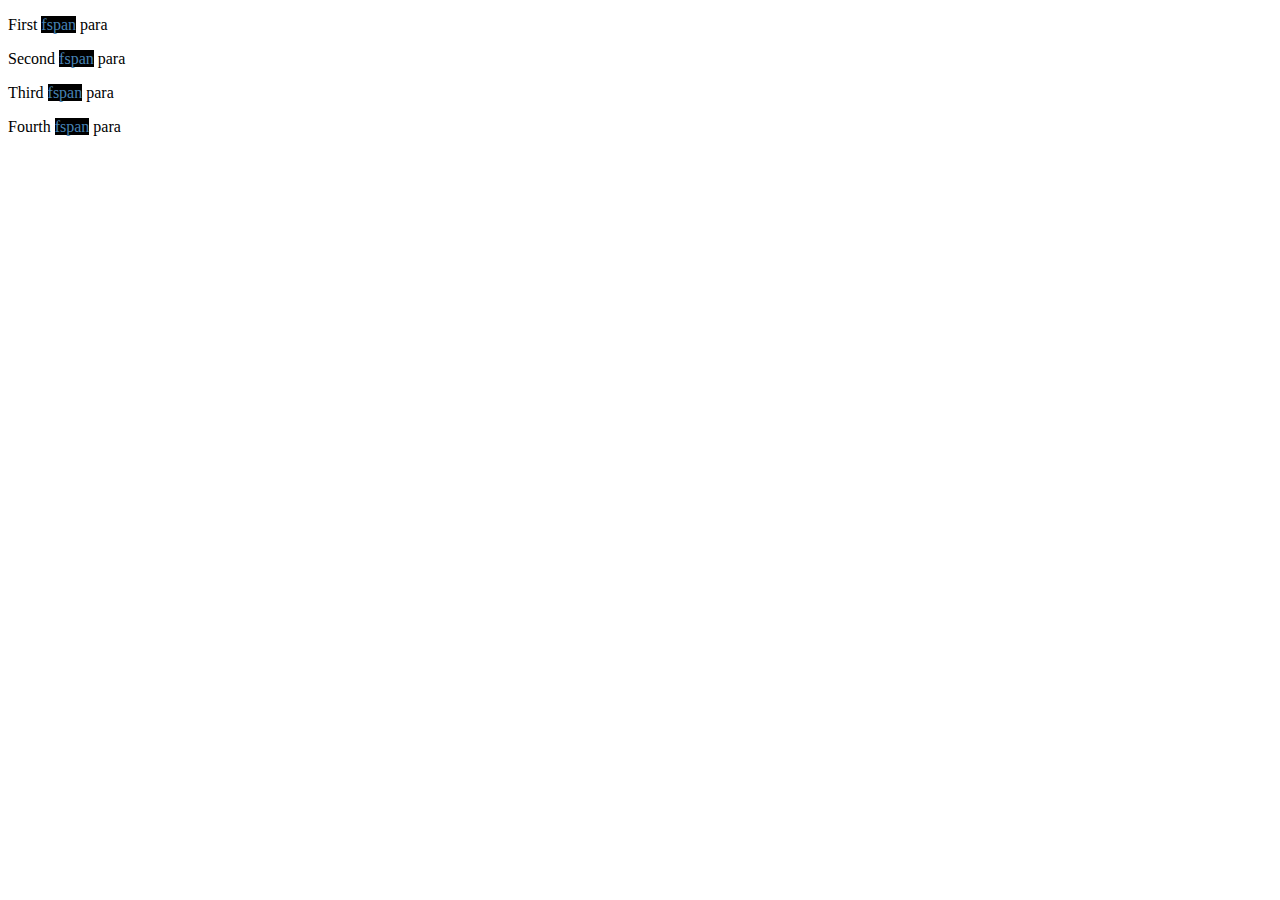
<file: Browser Events/index.html>
<!DOCTYPE html>
<html lang="en">
<head>
    <meta charset="UTF-8">
    <meta name="viewport" content="width=device-width, initial-scale=1.0">
    <title>Rachit Dhaka</title>
</head>
<body>
    <!-- <div>
        <p id="fpara"> Hello Ji</p>
        <a href="https://codehelp.in " id="fanchor"> Click here to go to Code Help Website</a>
    </div>    -->

    <div id="pdiv">
        <p id="fpara">First <span style="color: steelblue; background-color: black;">fspan</span> para</p>
        <p id="spara">Second <span style="color: steelblue; background-color: black;">fspan</span> para</p>
        <p id="thpara">Third <span style="color: steelblue; background-color: black;">fspan</span> para</p>
        <p id="fopara">Fourth <span style="color: steelblue; background-color: black;">fspan</span> para</p>
    </div>

    <div>
        
    </div>
    <script src="index.js" ></script> 
</body>
</html>
</file>
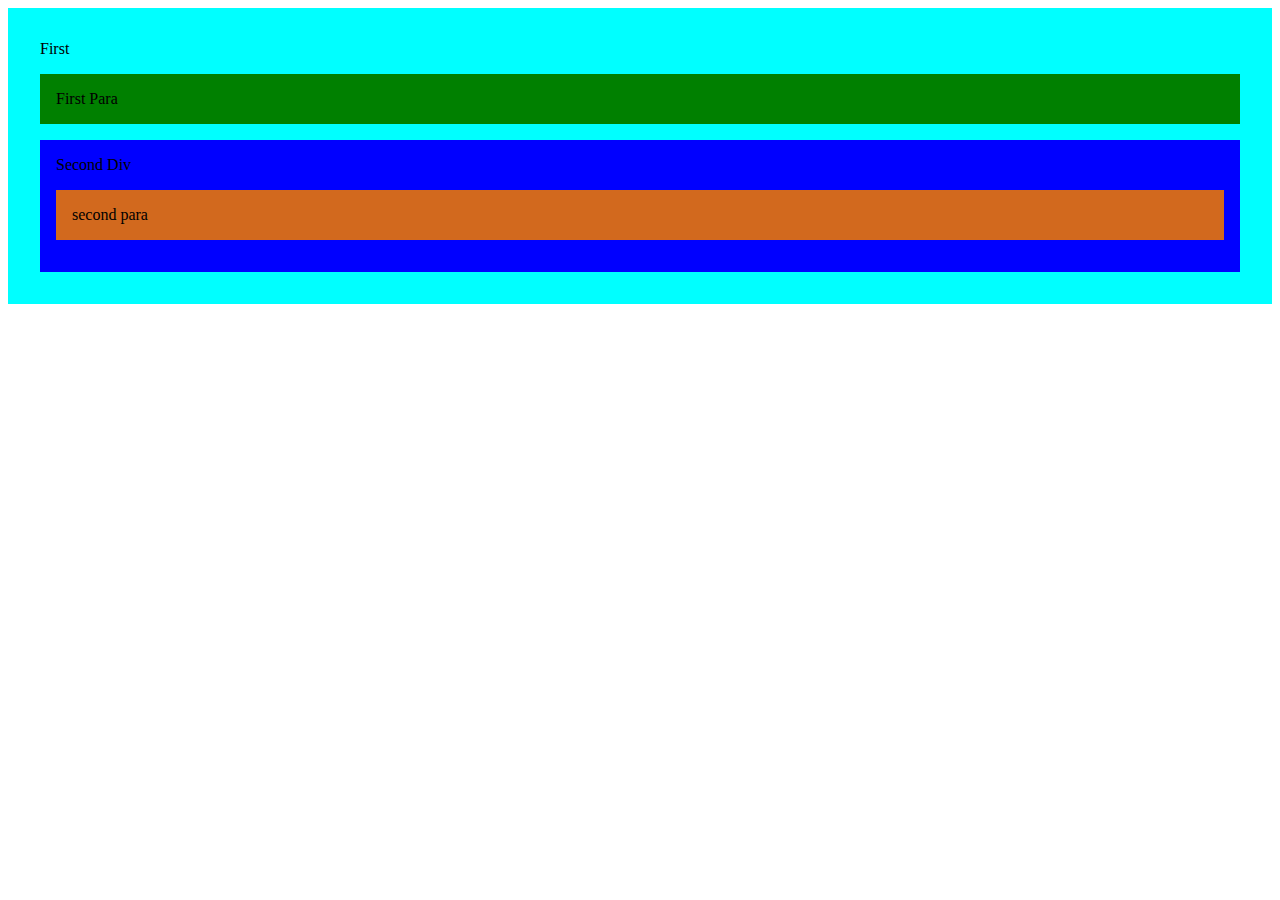
<file: Js DOM CSS/index.html>
<!DOCTYPE html>
<html lang="en">
<head>
    <meta charset="UTF-8">
    <meta name="viewport" content="width=device-width, initial-scale=1.0"> 
    <title>Rachit</title>
</head>
<body>
    <div id="fdiv" style="background-color: aqua; padding: 2rem;">
        First 
        <p id="fpara" style="background-color: green; padding: 1rem;" class="rachit dhaka">
            First Para 
        </p>
        <div id="sdiv" style="background-color: blue; padding: 1rem;">
            Second Div 
            <p id="spara" style="background-color: chocolate; padding: 1rem;">
                second para
            </p>
        </div>
    </div>
</body>
</html>
</file>
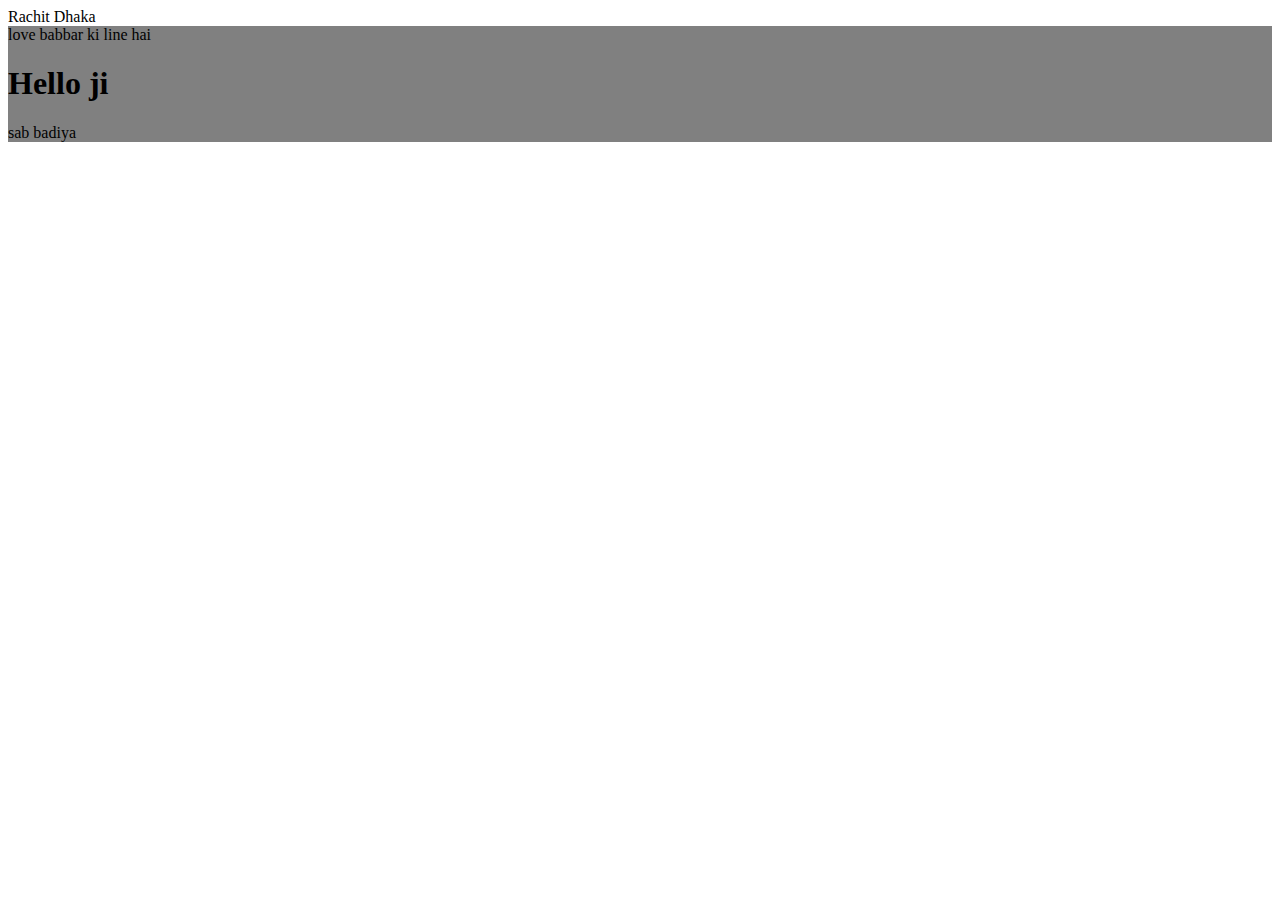
<file: Js DOM/index.html>
<!DOCTYPE html>
<html lang="en">
<head>
    <meta charset="UTF-8">
    <meta name="viewport" content="width=device-width, initial-scale=1.0">
    <title>Rachit Dhaka</title>
</head>
<body>
    <div>
        Rachit Dhaka
        <div id="mydiv" style="background-color: grey;">
            <h1>Hello ji</h1>
            <h2 id="fh2">kya hal chal sabi ke</h2>
            <p>sab badiya</p>
        </div>
    </div>
    <script src="index.js"></script>
</body>
</html>
</file>
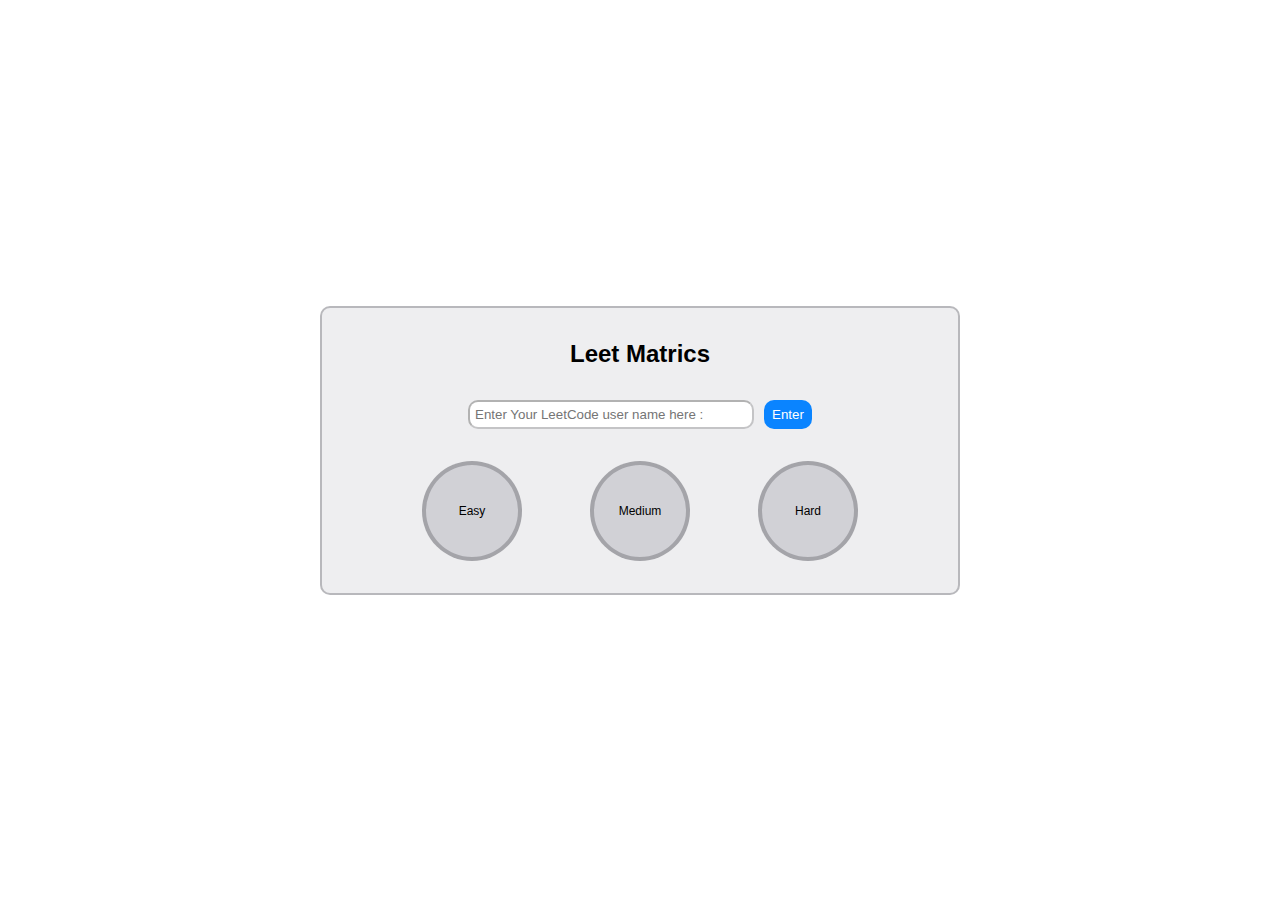
<file: LeetCode Stats Project/index.html>
<!DOCTYPE html>
<html lang="en">
<head>
    <meta charset="UTF-8">
    <meta name="viewport" content="width=device-width, initial-scale=1.0">
    <link rel="stylesheet" href="style.css">
    <title>LeetMetric</title>
</head>
<body>
    <div class="container">
        <h1> Leet Matrics</h1>
        
        <div class="user_container">
            <div class="user-input-container">
                <input type="text" placeholder="Enter Your LeetCode user name here : " id="user-input">
                <button id="search-button">Enter</button>
            </div>
        </div>

        <div class="stat-container">

            <div class="progress">

                <div class="progress-item ">
                    <div class="easy-progress circle">
                        <span id="easy-lable"></span>
                        Easy
                    </div>
                </div>

                <div class="progress-item ">
                    <div class="medium-progress circle" >
                        <span id="medium-lable"></span>
                        Medium
                    </div>
                </div>

                <div class="progress-item ">
                    <div class="hard-progress circle">
                        <span id="hard-lable"></span>
                        Hard
                    </div>
                </div>

            </div>

            <div class="card-container">

            </div>
        </div>
    </div>
    <script src="script.js"></script>
</body>
</html>
</file>
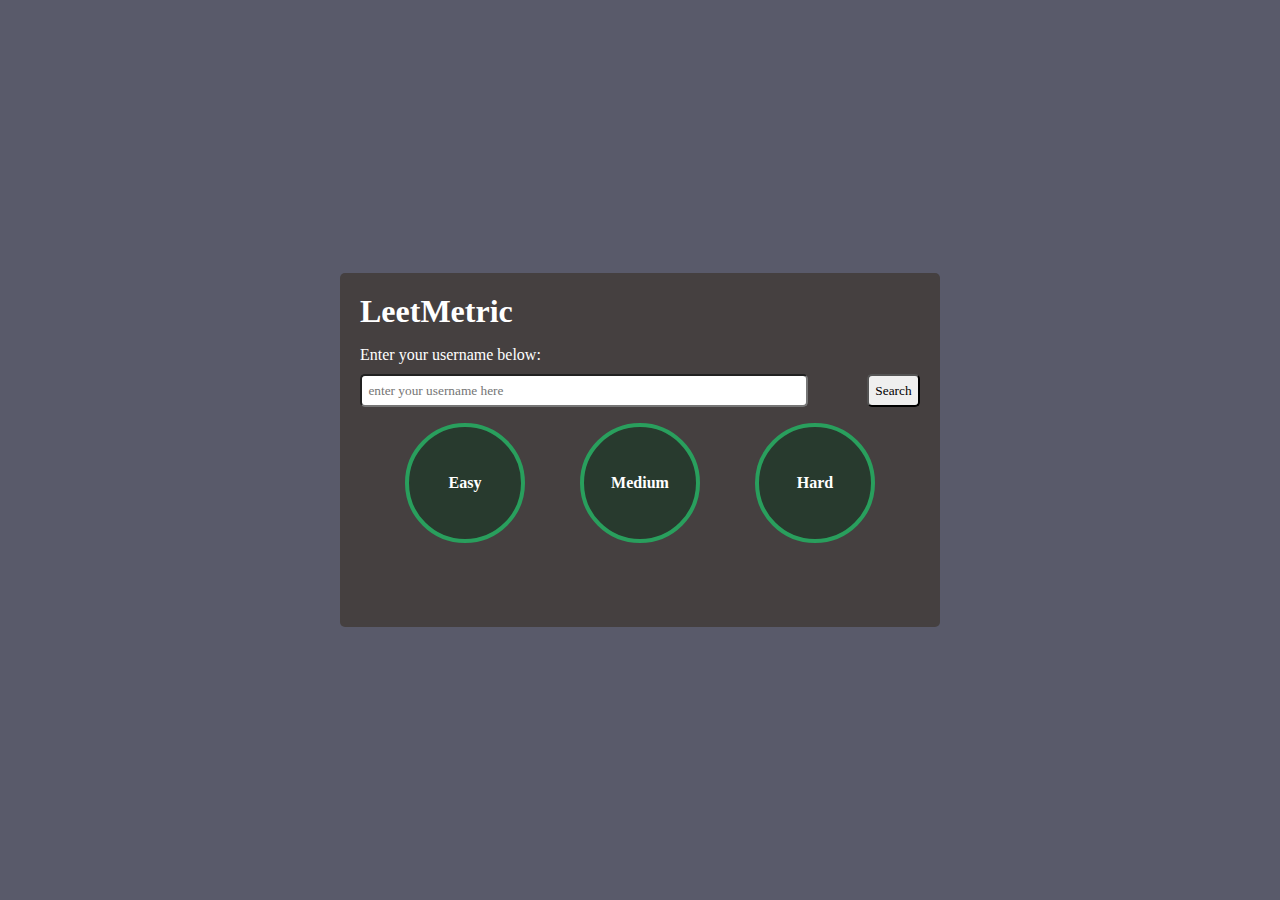
<file: lovebabbar ka code/index.html>
<!DOCTYPE html>
<html lang="en">
<head>
    <meta charset="UTF-8">
    <meta name="viewport" content="width=device-width, initial-scale=1.0">
    <title>LeetMetric</title>
    <link rel="stylesheet" href="stlye.css">
</head>
<body>
    
    <div class="container">
        <!-- heading
        user
        stats -->
        <h1>LeetMetric</h1>

        <div class="user-container">
            <p>Enter your username below:</p>
            <div class="user-input-container">
                <input type="text" placeholder="enter your username here" id="user-input">
                <button id="search-btn">Search</button>
            </div>
        </div>

        <div class="stats-container">
            
            <div class="progress">

                <div class="progress-item">
                    <div class="easy-progress circle">
                        <span id="easy-label"></span>
                        <p>Easy</p>
                    </div>
                </div>

                <div class="progress-item ">
                    <div class="medium-progress circle">
                        <span id="medium-label"></span>
                        <p>Medium</p>
                    </div>
                </div>

                <div class="progress-item ">
                    <div class="hard-progress circle">
                        <span id="hard-label"></span>
                        <p>Hard</p>
                    </div>
                </div>

            </div>

            <div class="stats-cards">
                <!-- directly populate card here from the JS code -->
            </div>

        </div>

    </div>

    <script src="script.js"></script>
</body>
</html>
</file>
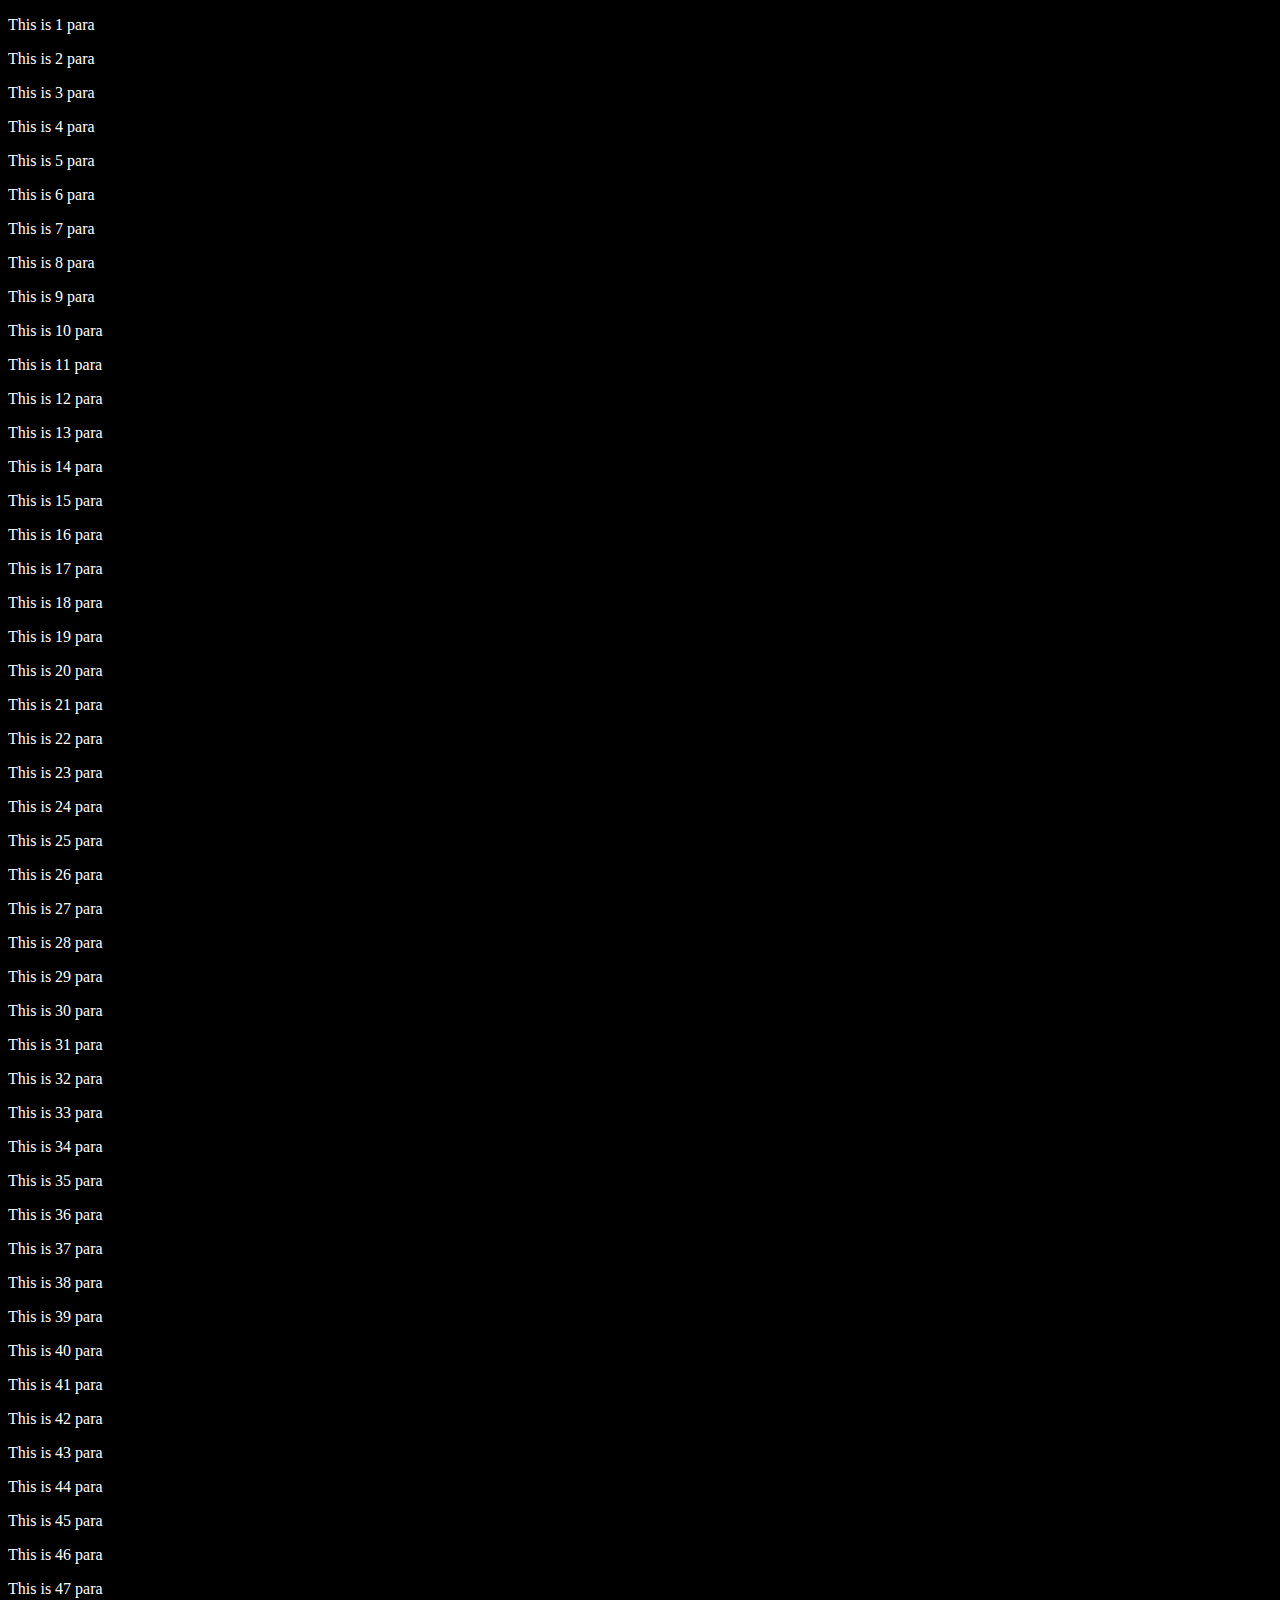
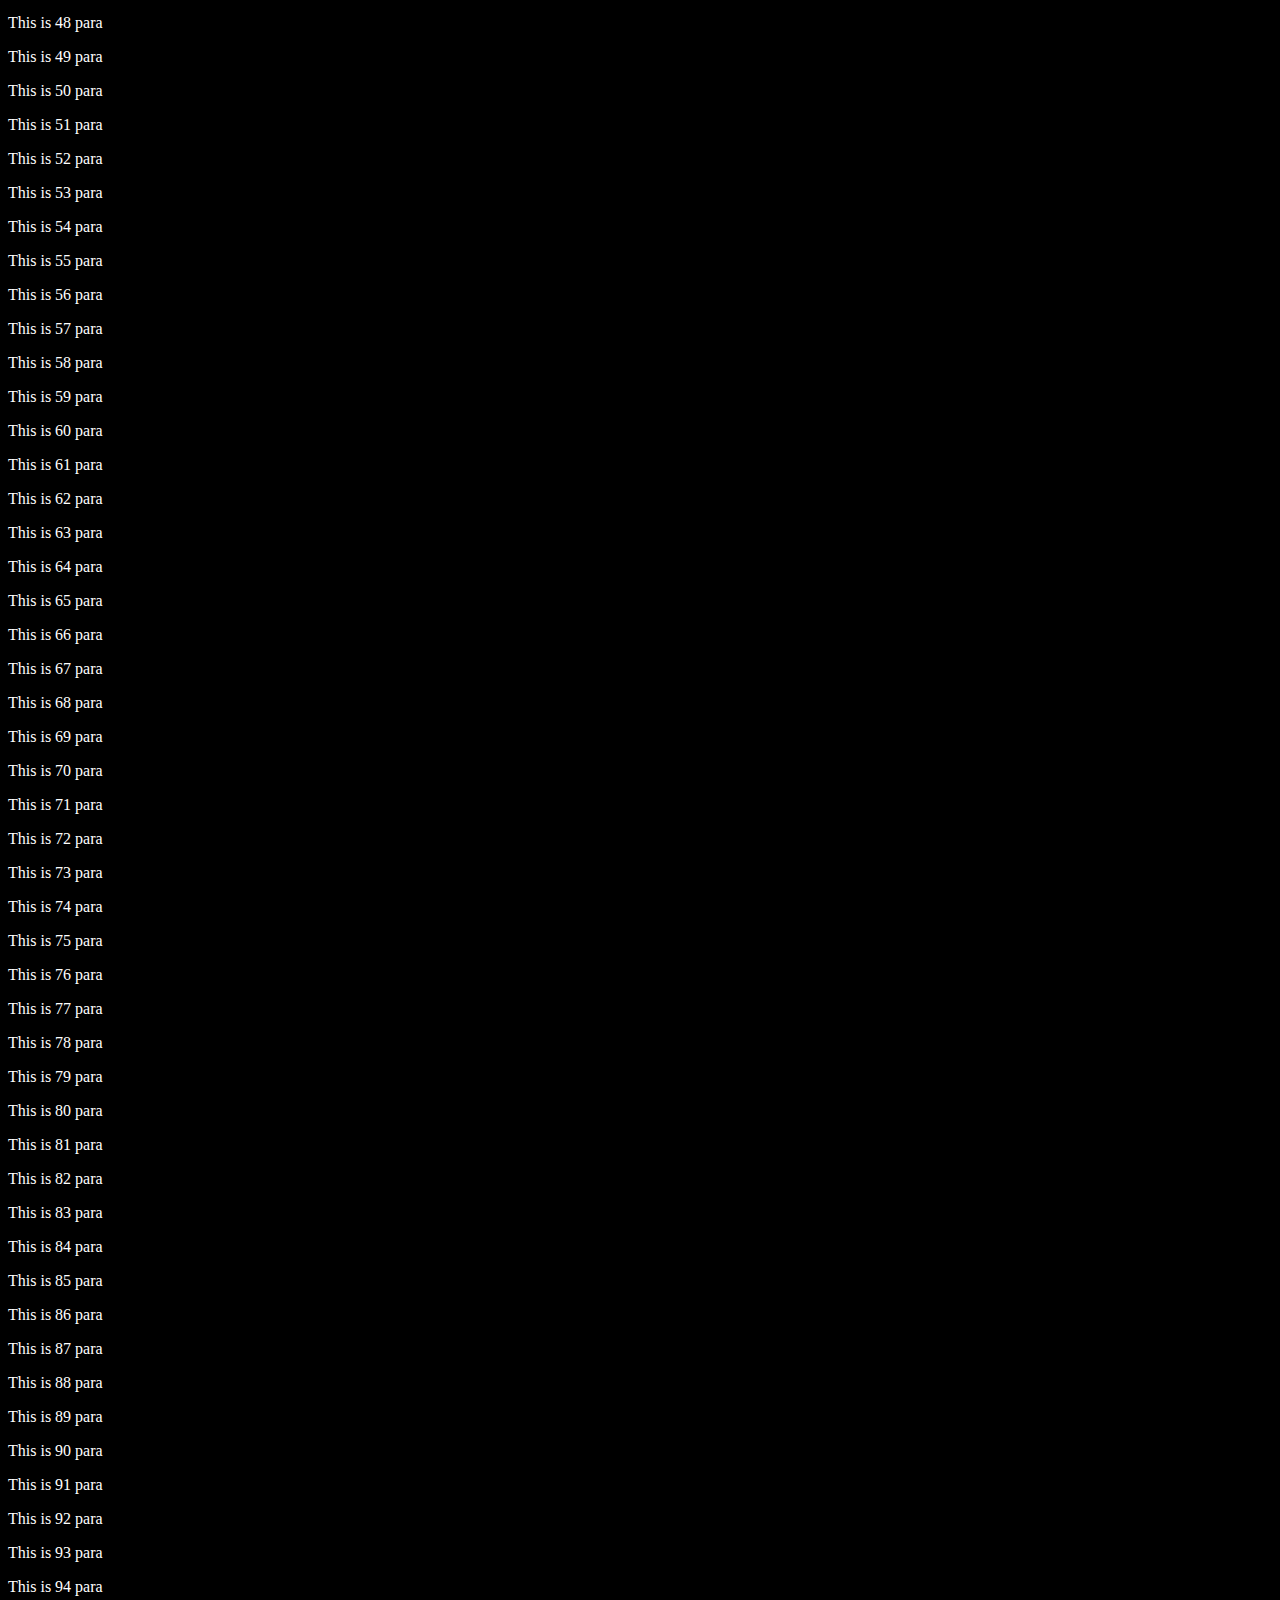
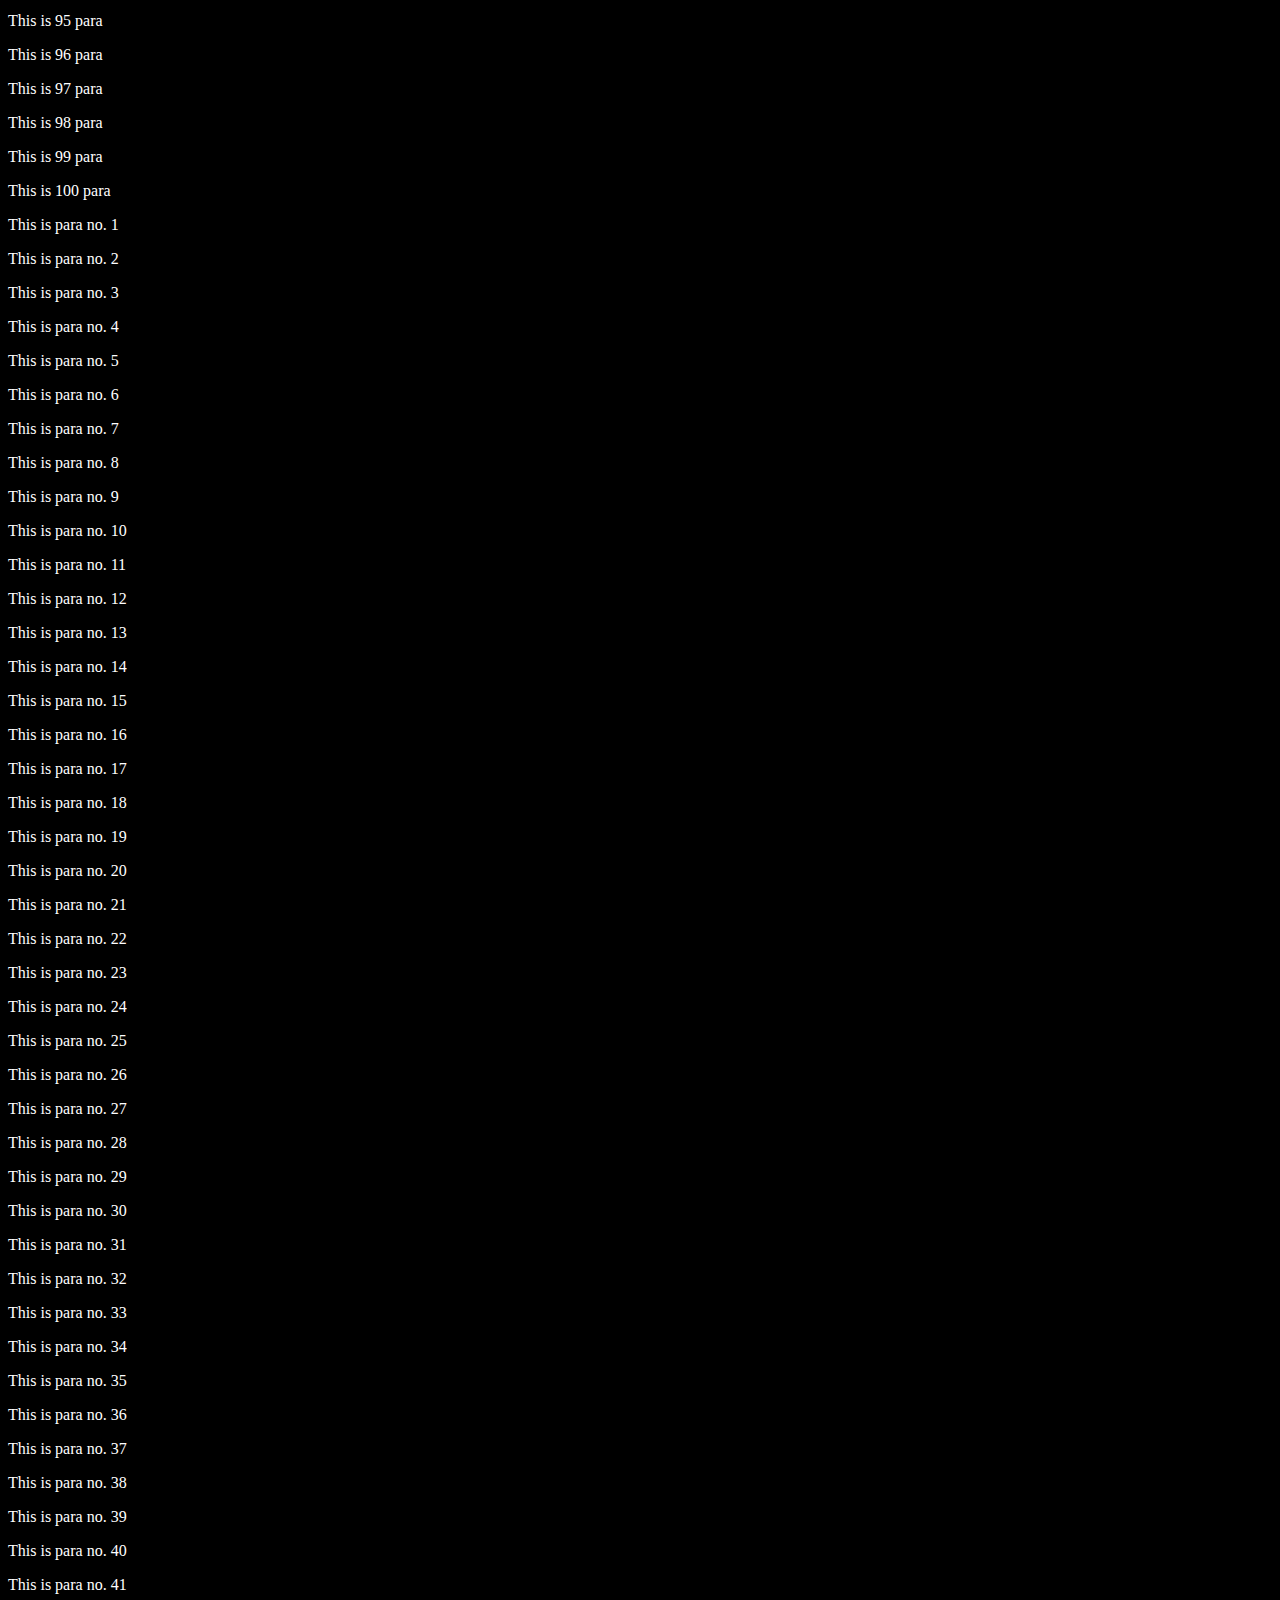
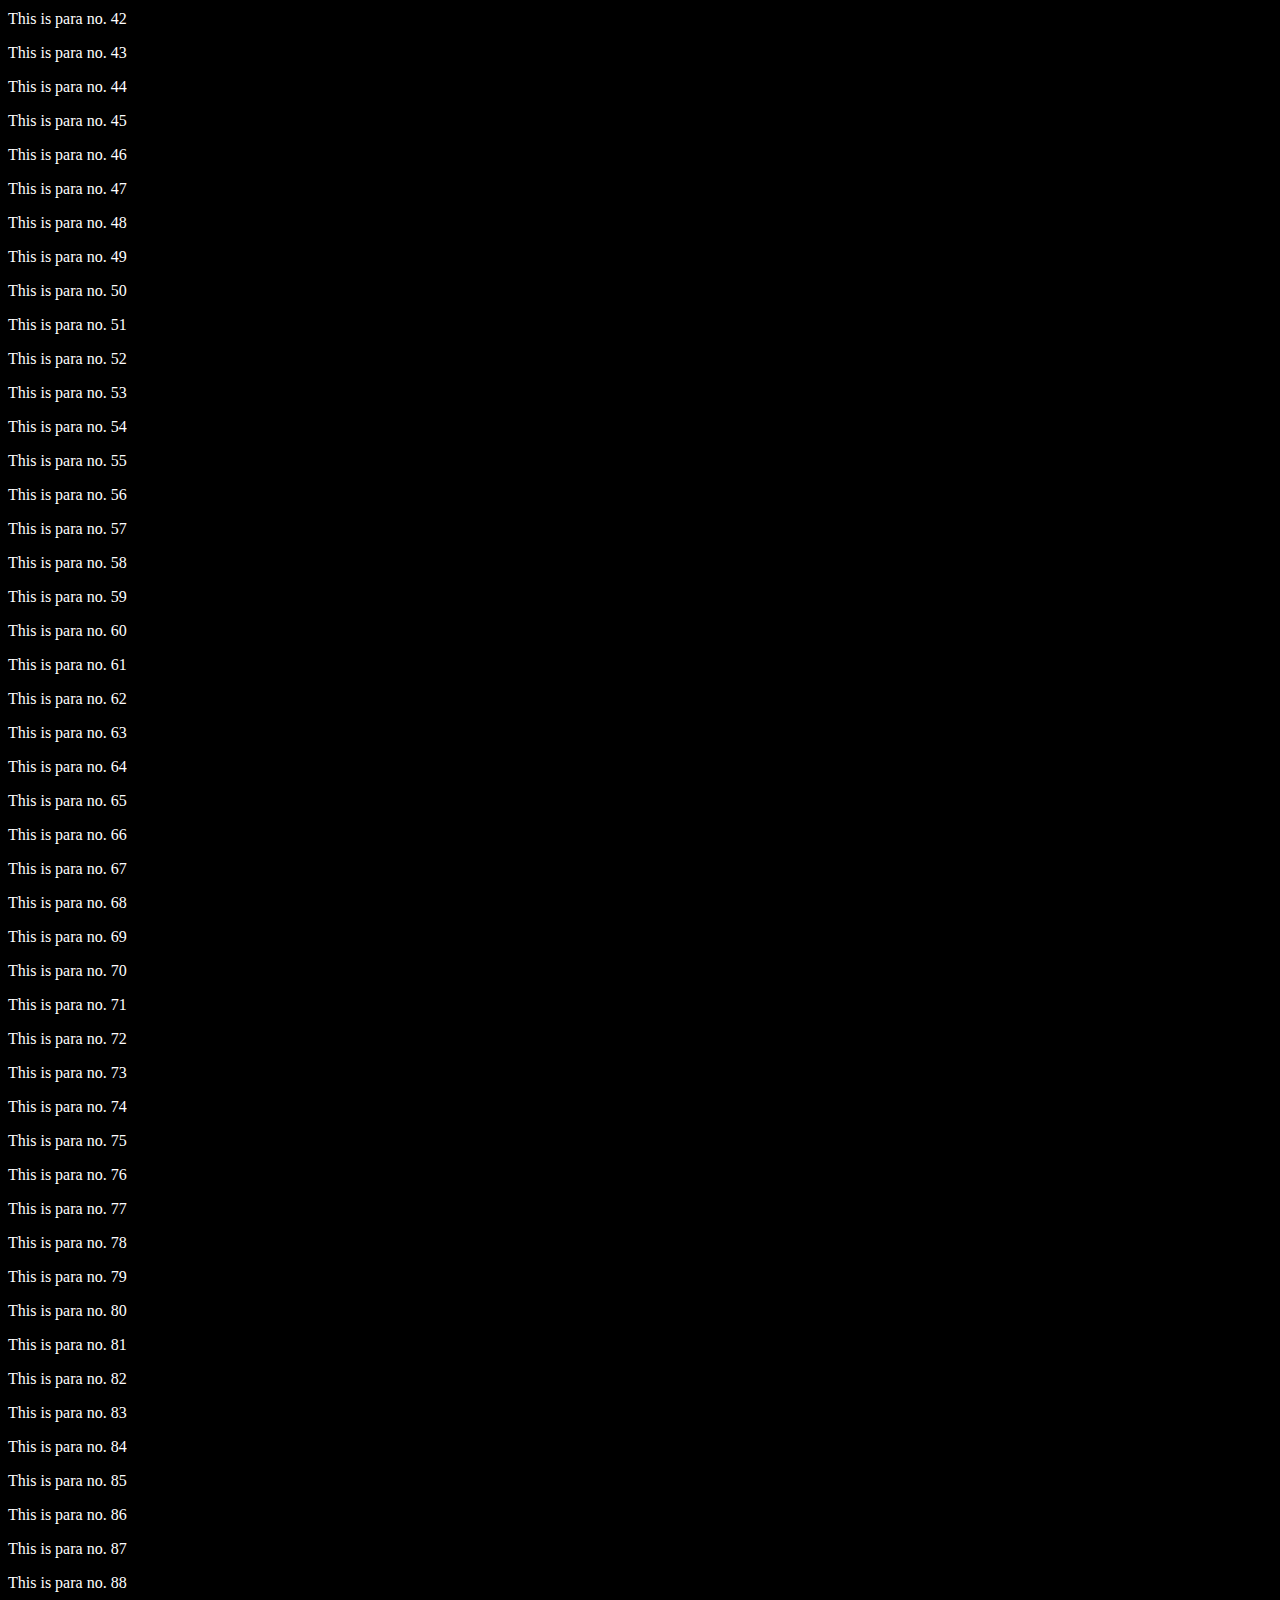
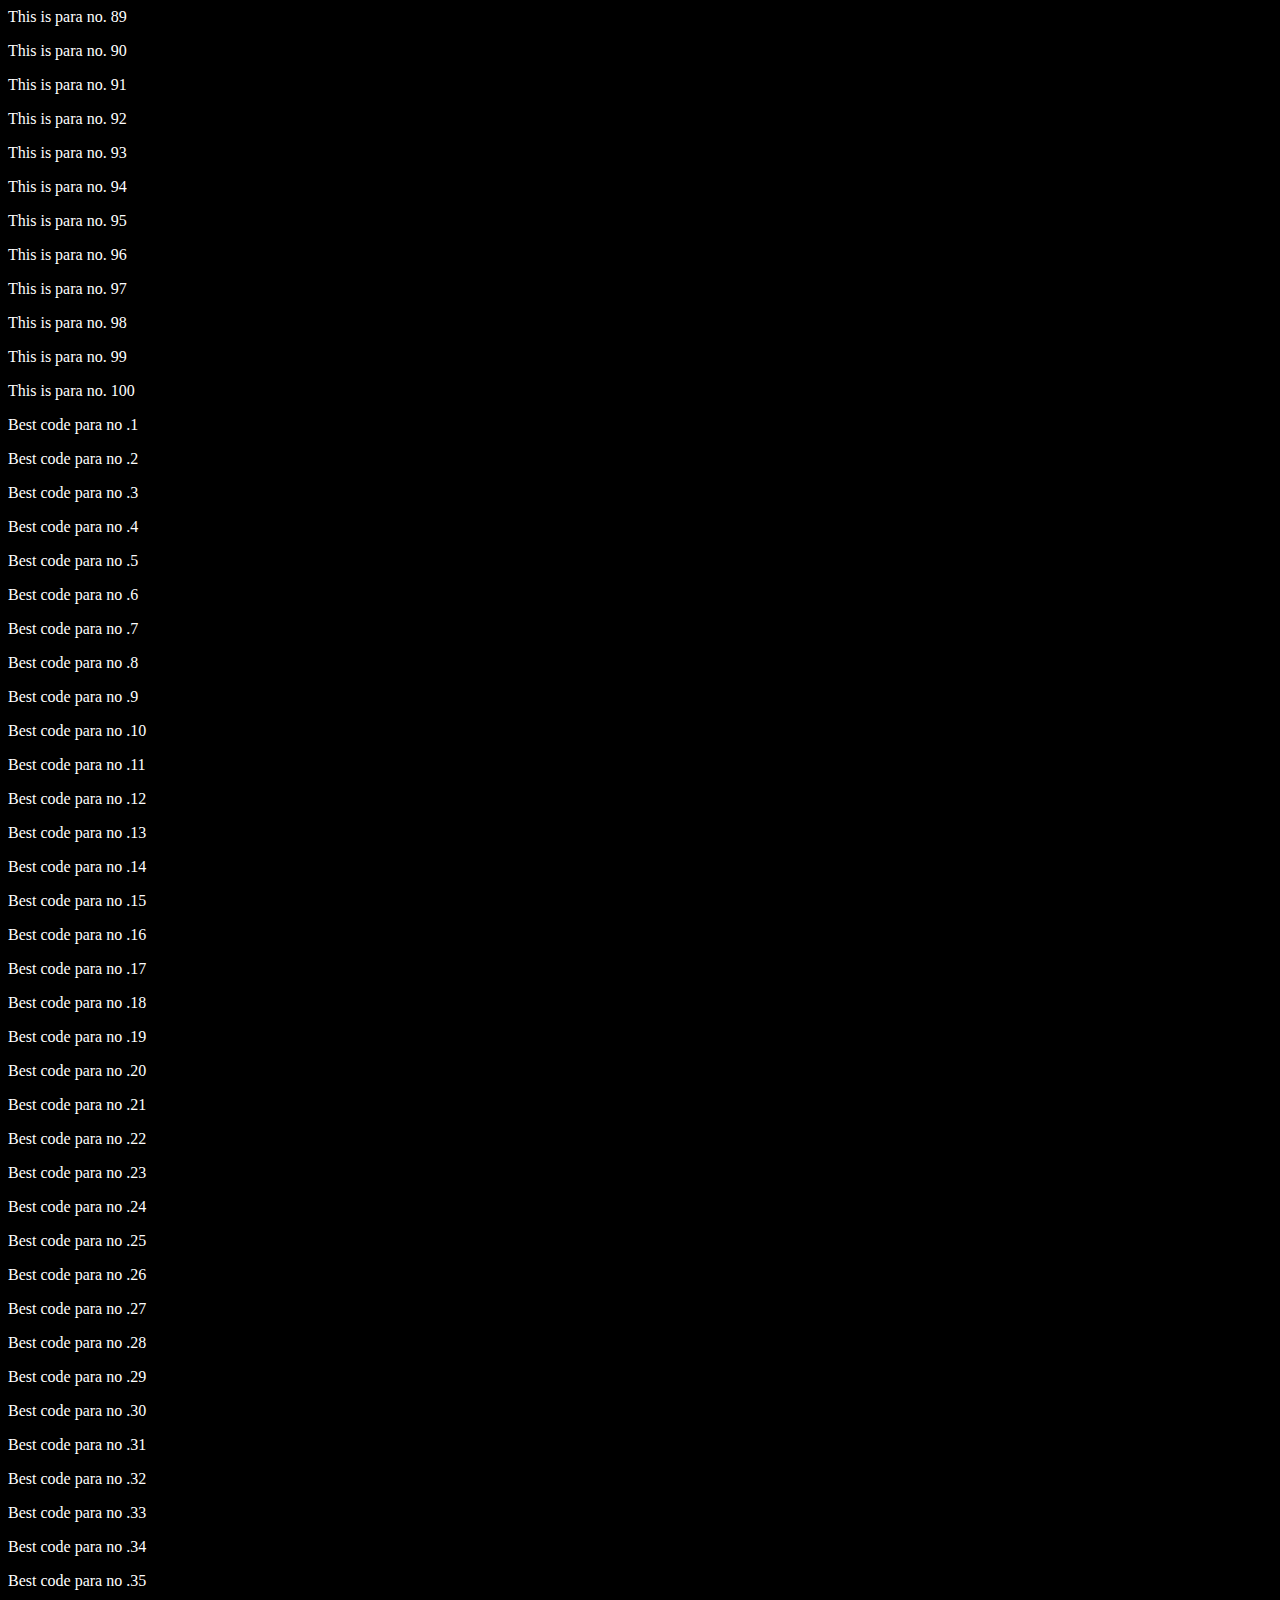
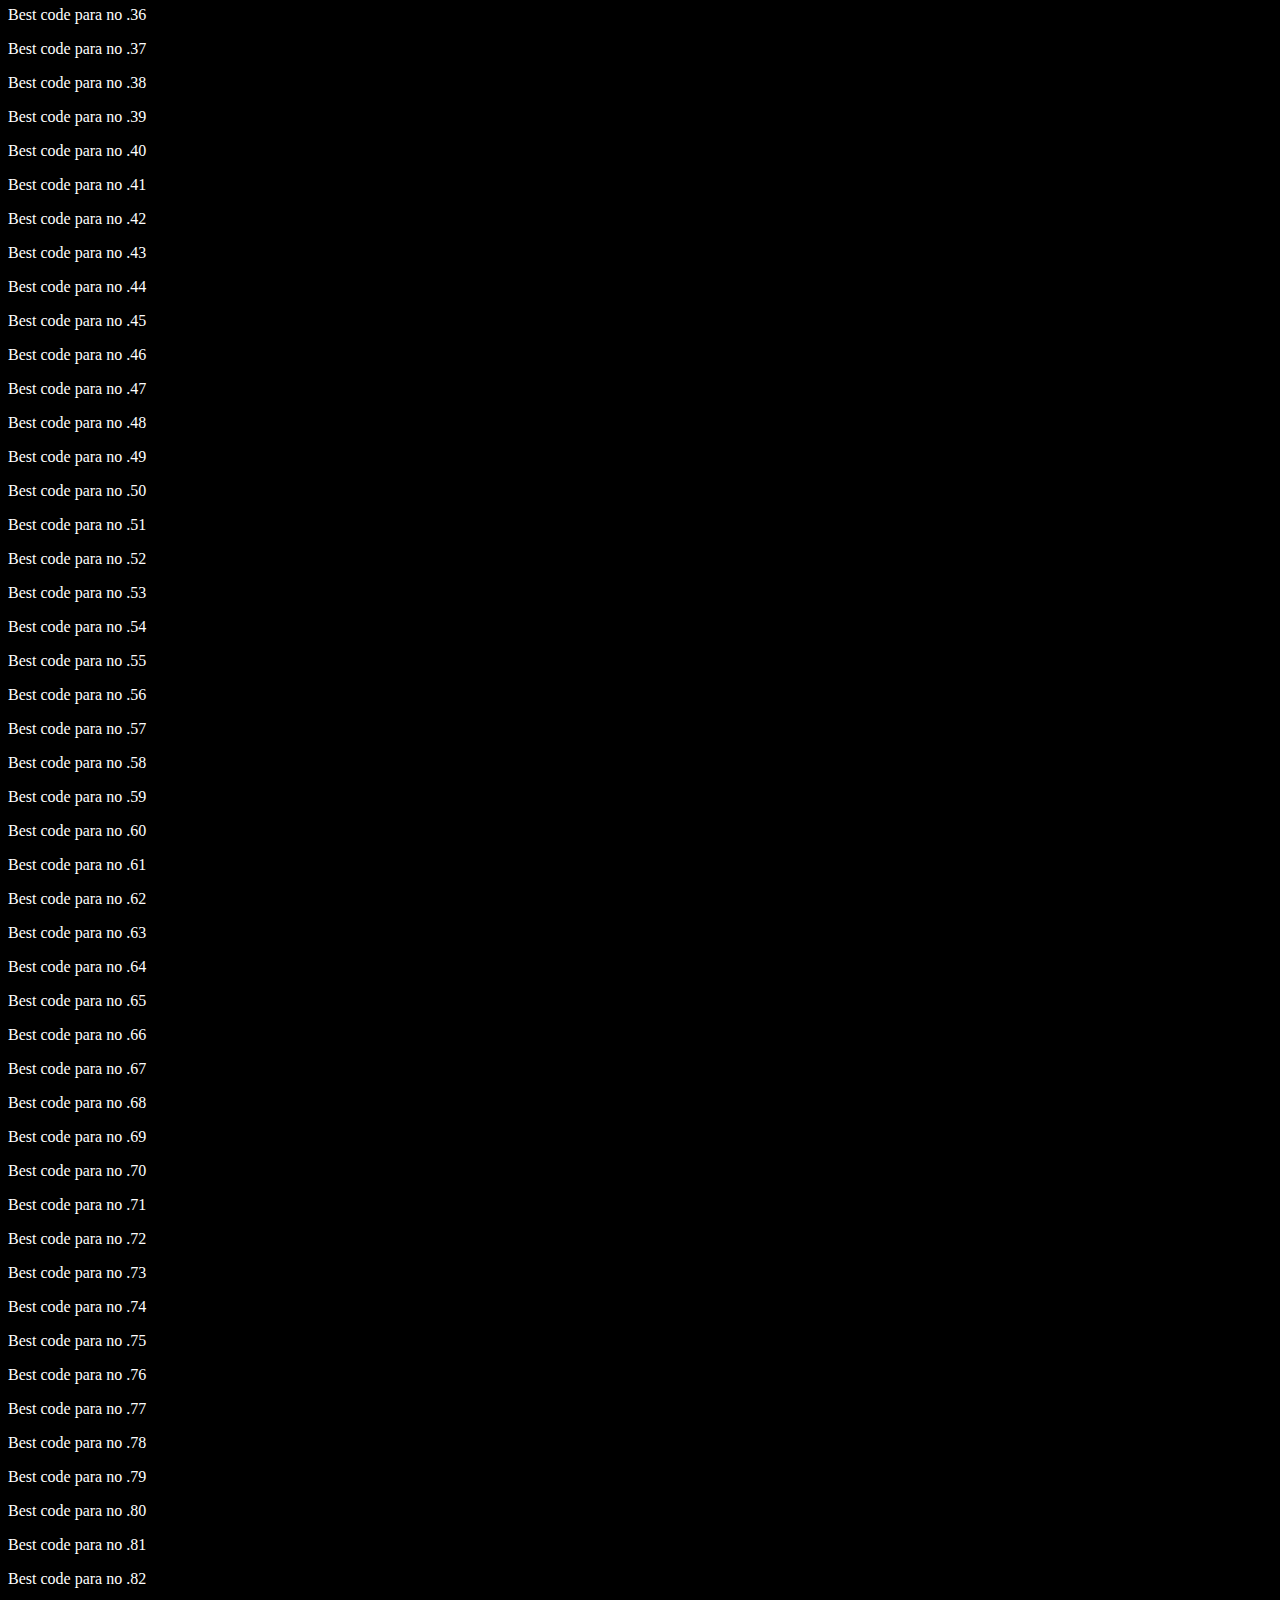
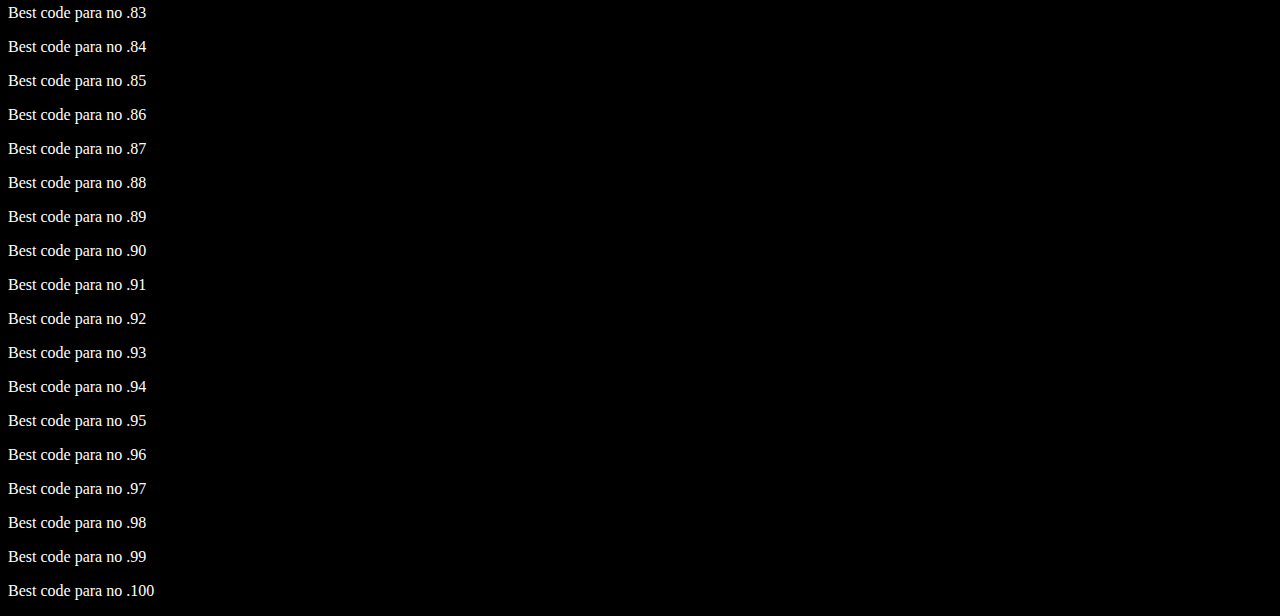
<file: performance improvement/index.html>
<!DOCTYPE html>
<html lang="en">
<head>
    <meta charset="UTF-8">
    <meta name="viewport" content="width=device-width, initial-scale=1.0">
    <link rel="stylesheet" href="style.css">
    <title>Rachit Dhaka</title>
</head>
<body>
    
    <script src="index.js"></script>
</body>
</html>
</file>
<file: LeetCode Stats Project/style.css>
*{
    margin: 0px;
    padding: 0px;
    box-sizing: border-box;
    font-family: 'SF Pro Text',-apple-system,BlinkMacSystemFont,Roboto,'Segoe UI',Helvetica,Arial,sans-serif,'Apple Color Emoji','Segoe UI Emoji','Segoe UI Symbol';

}

body{
    background-color: white(142, 68, 68);
    color: black;
    height: 100vh;
    display: flex;
    justify-content: center;
    align-items: center;


}

.container{
    display: flex;
    flex-direction: column;
    gap: 2rem;
    background-color:rgba(118, 118, 128, 0.12);
    padding: 2rem;
    border-radius: 10px;
    /* height: 80%; */
    width: 50%;
    border: 2px solid;
    border-color: #3c3c434d;
    

}

h1{
    font-size: 1.5rem;
    display: flex;
    justify-content: center;
}

.user_container{
    display: flex;
    flex-direction: column;
    gap: 10px;
    justify-content: center;
    
}

.user-input-container{
    display: flex;
    justify-content: center;
    gap: 10px;
    

    

}
#user-input{
    width: 50%;
    border-color:rgba(0, 0, 0, 0);
    padding: 5px;
    border-radius: 10px;
    border-color: #3c3c434d;

}
#search-button{
    border-color:rgba(0, 0, 0, 0);
    color: white;
    padding: 3px;
    border-radius: 10px;
    background-color: rgba(10, 132, 255, 1);
    width: 3rem;

}

.circle{
    background-color: 	rgba(209, 209, 214, 1);
    height: 100px;
    width: 100px;
    border-radius: 50%;
    border: 4px solid #3c3c434d;
    position: relative;
    display: flex;
    justify-content: center;
    align-items: center;
    font-size: 12px;
    background: conic-gradient(#34c759 var(--progress-degree,0%),rgba(209, 209, 214, 1) 0%);

}



.progress{
    display: flex;
    justify-content: space-evenly;
    flex-wrap: wrap;

}
</file>
<file: lovebabbar ka code/stlye.css>
*{
    margin: 0;
    padding: 0;
    box-sizing: border-box;
    font-family: 'Times New Roman', Times, serif;
}

body{
    background-color: rgb(89, 90, 106);
    color:white;
    height: 100vh;
    display: flex;
    justify-content: center;
    align-items: center;
}

.container{
    display: flex;
    flex-direction: column;
    gap: 1rem;
    background-color: rgb(69, 64, 64);
    padding: 20px;
    border-radius: 5px;
    width: 50%;
    max-width: 600px;
}

h1{
    font-size: 2rem;
}

.user-container{
    display: flex;
    flex-direction: column;
    gap: 10px;
    justify-content: start;
}

.user-input-container{
    display: flex;
    justify-content: space-between;
}

#user-input{
    width: 80%;
    padding: 0.4rem;
    border-radius: 5px;
}

#search-btn{
    padding: 0.4rem;
    border-radius: 5px;
}

.circle{
    width: 120px;
    height: 120px;
    border-radius: 50%;
    border: 4px solid #299f5d;
    position: relative;
    display: flex;
    align-items: center;
    justify-content: center;
    font-size: 1 rem;
    color: white;
    font-weight: 700;
    background: conic-gradient(#299f5d var(--progress-degree, 0%), #283a2e 0%);
    flex-direction: column;
}
.circle span{
    position: relative;
    z-index: 2;
}

.progress{
    display: flex;
    flex-direction: row;
    justify-content: space-evenly;
    flex-wrap: wrap;
    gap: 10px;
}

.stats-cards{
    margin-top: 2rem;
    margin-bottom: 2rem;
    display: flex;
    flex-wrap: wrap;
    gap: 10px;
    justify-content: space-evenly;
}

h4{
    font-size: 1rem;
}

.card{
    background-color: rgb(230, 146, 44);
    width: 40%;
    max-width: 290px;
    padding: 10px;
    border-radius: 10px;
    font-size: 1rem;
    min-height: 4rem;
}
</file>
<file: performance improvement/style.css>
*{
    background-color: black;
    color: white;
}
</file>
